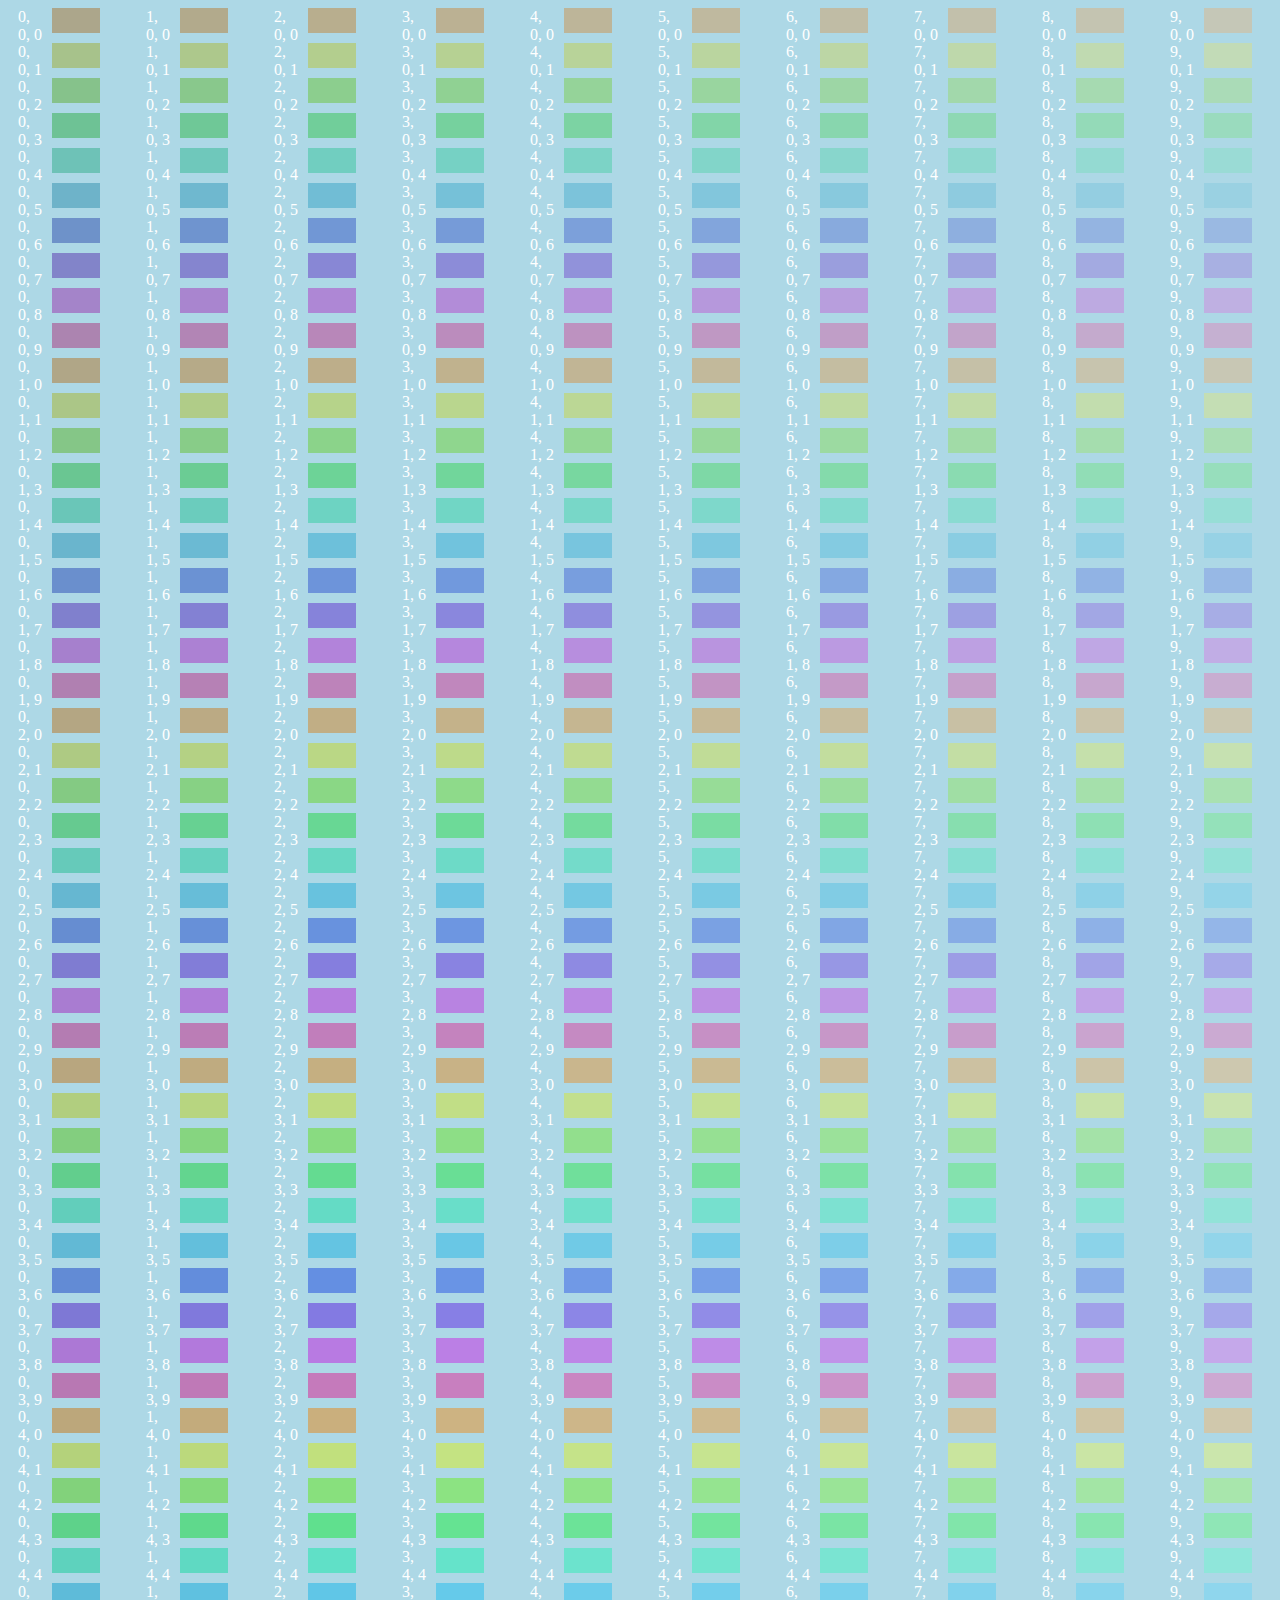
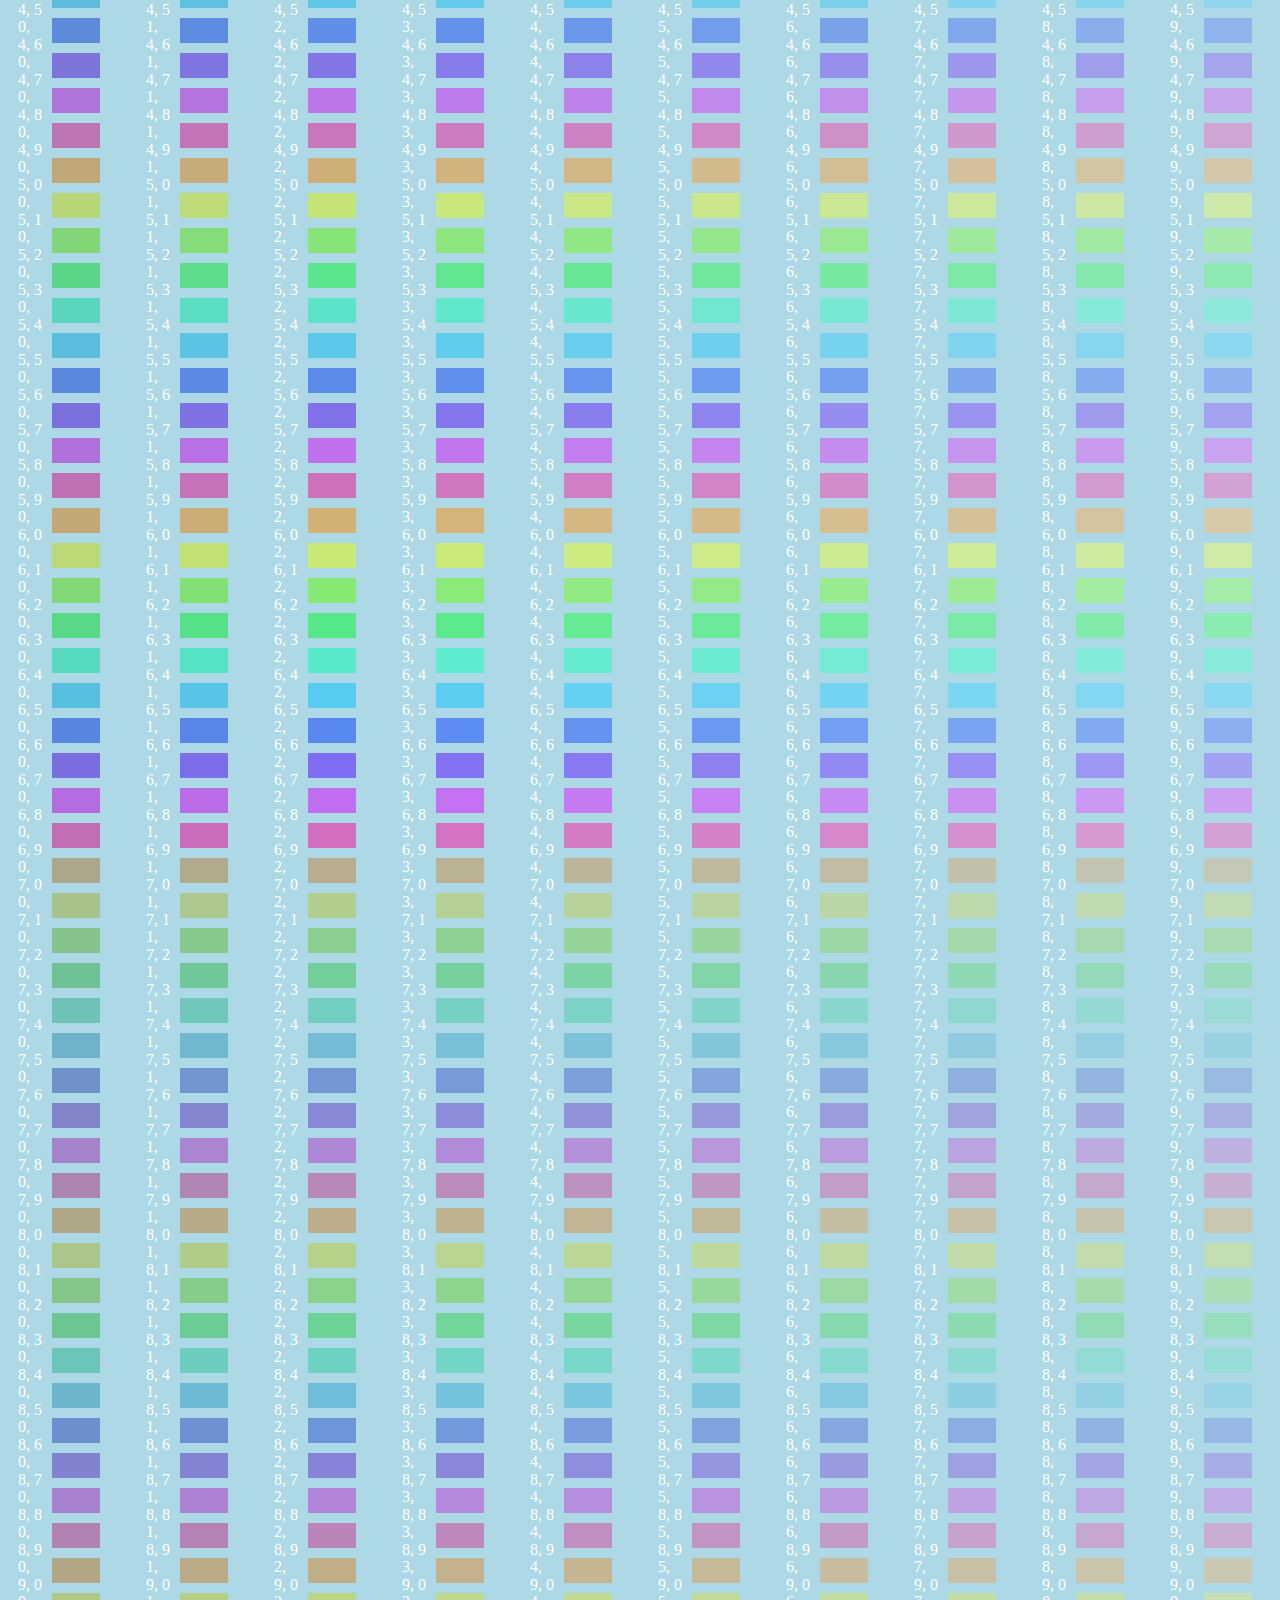
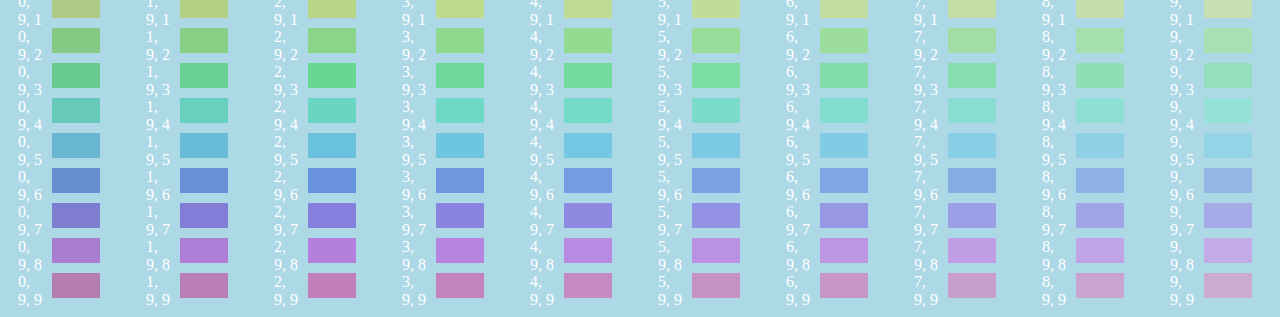
<file: Colorizer/index.html>
<!DOCTYPE html>
<html>

<head>
    <meta charset="utf-8">
    <title></title>
    <meta name="author" content="">
    <meta name="description" content="">
    <meta name="viewport" content="width=device-width, initial-scale=1">

    <link href="style.css" rel="stylesheet">
</head>

<body>
    <div class="target">

    </div>
    <script src="http://code.jquery.com/jquery-3.3.1.slim.min.js" integrity="sha256-3edrmyuQ0w65f8gfBsqowzjJe2iM6n0nKciPUp8y+7E=" crossorigin="anonymous"></script>
    <script src="script.js"></script>
</body>

</html>
</file>
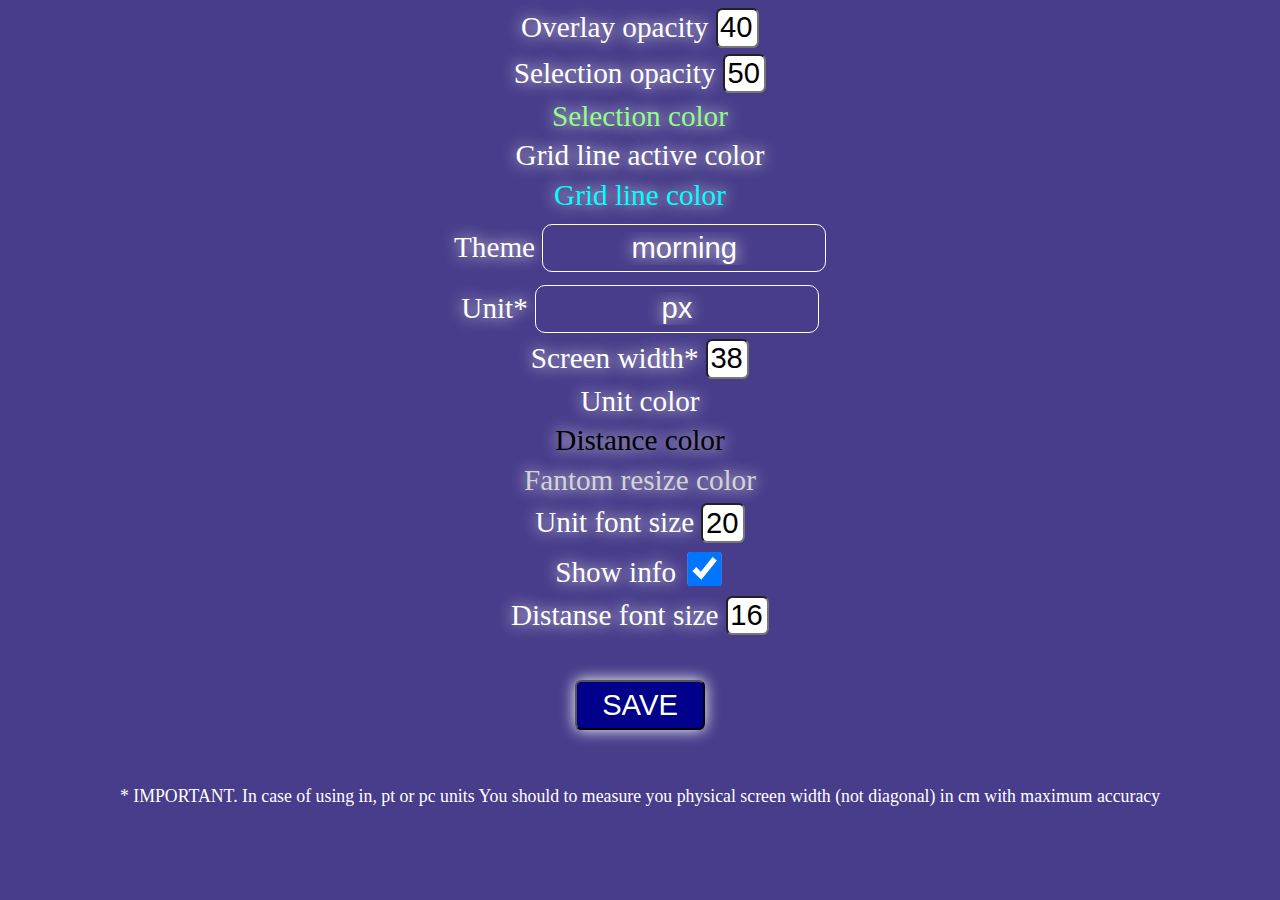
<file: options/options.html>
<!DOCTYPE html>
<html>

<head>
    <title>Chrullex Option Page</title>
    <link href="options.css" rel="stylesheet" />
</head>

<body>

    <section>
        <label>
            <span>Overlay opacity</span>
            <input type="number" value="40" id="opacityOverlay" max="90" min="10" />
        </label>
        <br />
        <label>
            <span>Selection opacity</span>
            <input type="number" value="50" id="opacitySelection" max="90" min="10" />
        </label>
        <br />
        <label>
            <span style="color: #90ff84">Selection color</span>
            <input type="color" value="#90ff84" id="colorSelection" />
        </label>
        <br />
        <label>
            <span style="color: white">Grid line active color</span>
            <input type="color" value="#ffffff" id="colorGridLineActive" />
        </label>
        <br />
        <label>
            <span style="color: cyan">Grid line color</span>
            <input type="color" value="#00ffff" id="colorGridLine" />
        </label>
        <br />
        <label>
            <dropdown-container>
                <span>Theme</span>
                <dropdown-wrapper>
                    <input type="text" id="theme" readonly value="morning" no-theme/>
                    <ul>
                        <li>midnight</li>
                        <li>dawn</li>
                        <li>sunrise</li>
                        <li>morning</li>
                        <li>noon</li>
                        <li>sunfade</li>
                        <li>nightfall</li>
                        <li>dusk</li>
                        <li>custom</li>
                    </ul>
                </dropdown-wrapper>
            </dropdown-container>
        </label>
        <br />
        <label>
            <dropdown-container>
                <span>Unit*</span>
                <dropdown-wrapper>
                    <input type="text" id="unit" readonly value="px" no-theme/>
                    <ul>
                        <li>px</li>
                        <li>%</li>
                        <li>vw</li>
                        <li>vh</li>
                        <li>vw/vh</li>
                        <li>in</li>
                        <li>pt</li>
                        <li>pc</li>
                    </ul>
                </dropdown-wrapper>
            </dropdown-container>
        </label>
        <br />
        <label>
            <span>Screen width*</span>
            <input type="number" min="10" max="99" value="38" id="screenWidth" no-theme />
        </label>
        <br />
        <label>
            <span style="color: white">Unit color</span>
            <input type="color" value="#ffffff" id="colorUnit" />
        </label>
        <br />
        <label>
            <span style="color: black">Distance color</span>
            <input type="color" value="#000000" id="colorDistance" />
        </label>
        <br />
        <label>
            <span style="color: #d3d3d3">Fantom resize color</span>
            <input type="color" value="#d3d3d3" id="colorFantomResize" />
        </label>
        <br />
        <label>
            <span>Unit font size</span>
            <input type="number" value="20" max="99" min="1" id="sizeUnit" />
        </label>
        <br />
        <label>
            <span>Show info</span>
            <input type="checkbox" checked="checked" id="showInfo" />
        </label>
        <br />
        <label>
            <span>Distanse font size</span>
            <input type="number" value="16" max="99" min="1" id="sizeDistance" />
        </label>
        <br />
        <input type="button" id="save" value="SAVE" />
        <br />
        <br />
        <unit-disclaimer>
            * IMPORTANT. In case of using in, pt or pc units You should to measure you physical screen width (not diagonal) in cm with maximum accuracy
        </unit-disclaimer>
    </section>
</body>

<script src='/utils/chrome-storage.js'></script>
<script src='options.js'></script>

</html>
</file>
<file: Colorizer/style.css>
body {
  background: lightblue;
}
body .target {
  column-count: 10;
}
body .target div {
  display: flex;
  height: 25px;
  margin-bottom: 10px;
}
body .target div label {
  margin: 0 10px;
  width: 50px;
  color: white;
}
body .target div span {
  display: inline-block;
  height: 100%;
  width: 100px;
  margin-right: 20px;
  opacity: 0.5;
}
</file>
<file: options/options.css>
body {
  background: darkslateblue;
}
body section {
  text-align: center;
  font-size: calc(1.5vw + 10px);
  color: white;
  user-select: none;
}
body section label {
  cursor: pointer;
  margin-bottom: 0.5vw;
  display: inline-block;
  user-select: none;
}
body section label span,
body section label input[type=text] {
  text-shadow: 0 0px 15px white;
  transition: text-shadow 0.1s linear;
}
body section label:hover span {
  text-shadow: 0 0px 35px white;
}
body section label:hover input[type=number] {
  background: lightblue;
  color: white;
}
body section label.disabled {
  pointer-events: none;
}
body section label.disabled span {
  color: lightgray;
}
body section label.disabled input {
  background: lightgray;
}
body section input {
  outline: none !important;
}
body section input[type=color] {
  display: none;
}
body section input[type=number] {
  transition: all 50ms ease-in-out;
  width: calc(1.9vw + 10px);
  height: auto;
  font-size: calc(1.5vw + 10px);
  border-radius: 0.5vw;
  padding: 0.1vw 0.2vw;
}
body section input[type=number]::-webkit-outer-spin-button,
body section input[type=number]::-webkit-inner-spin-button {
  -webkit-appearance: none;
  margin: 0;
}
body section input[type=checkbox] {
  height: calc(1.9vw + 10px);
  width: calc(1.9vw + 10px);
  vertical-align: bottom;
  cursor: pointer;
}
body section input[type=text] {
  background: darkslateblue;
  color: white;
  font-size: calc(1.5vw + 10px);
  text-align: center;
}
body section dropdown-container {
  display: inline-block;
  margin-top: 0.5vw;
}
body section dropdown-container dropdown-wrapper {
  position: relative;
}
body section dropdown-container dropdown-wrapper input,
body section dropdown-container dropdown-wrapper li {
  border: 1px solid white;
  padding: 0.5vw 1vw;
  border-radius: 10px;
  width: 20vw;
  min-width: 200px;
  max-width: 500px;
  display: inline-block;
}
body section dropdown-container dropdown-wrapper ul {
  position: absolute;
  background: darkslateblue;
  border: 1px solid;
  border-radius: 10px;
  list-style: none;
  padding: 0;
  margin: 0;
  right: 0;
  top: -1vw;
  transform: translateY(0);
  transition: opacity 0.3s ease-in-out, transform 0.3s ease-in-out, top 0.1s ease-in-out, max-height 0.2s ease-in-out;
  max-height: 6vw;
  overflow: hidden;
  opacity: 0;
}
body section dropdown-container dropdown-wrapper ul.opened {
  top: calc(-50% + 4.5vw);
  transform: translateY(-50%);
  max-height: 65vw;
  transition: transform 0.1s ease-in-out, top 0.1s ease-in-out, max-height 0.3s ease-in-out, opacity 0.3s ease-in-out;
  opacity: 1;
  z-index: 10;
}
body section dropdown-container dropdown-wrapper ul.opened li {
  text-shadow: 0 0px 15px white;
  transition: text-shadow 0.1s linear;
  color: white;
}
body section dropdown-container dropdown-wrapper ul li {
  border: none;
  color: darkslateblue;
}
body section dropdown-container dropdown-wrapper ul li:hover {
  text-shadow: 0 0px 35px white;
}
body section #save {
  border-radius: 0.5vw;
  padding: 0.5vw 2vw;
  font-size: calc(1.5vw + 10px);
  background: darkblue;
  color: white;
  margin: 3vw 0 1vw;
  cursor: pointer;
  box-shadow: 0 0 15px white;
  transition: box-shadow 50ms ease-in-out;
}
body section #save:hover {
  background-image: -webkit-gradient(linear, right top, left bottom, color-stop(40%, darkblue), color-stop(50%, white), color-stop(60%, darkblue));
  background-size: 250% 100%;
  animation-name: backgroundslide;
  animation-duration: 1s;
  animation-iteration-count: infinite;
  box-shadow: 0 0 35px white;
}
@keyframes backgroundslide {
  from {
    background-position: top right;
  }
  to {
    background-position: bottom left;
  }
}
body section unit-disclaimer {
  font-size: calc(1vw + 10px / 2);
}
</file>
